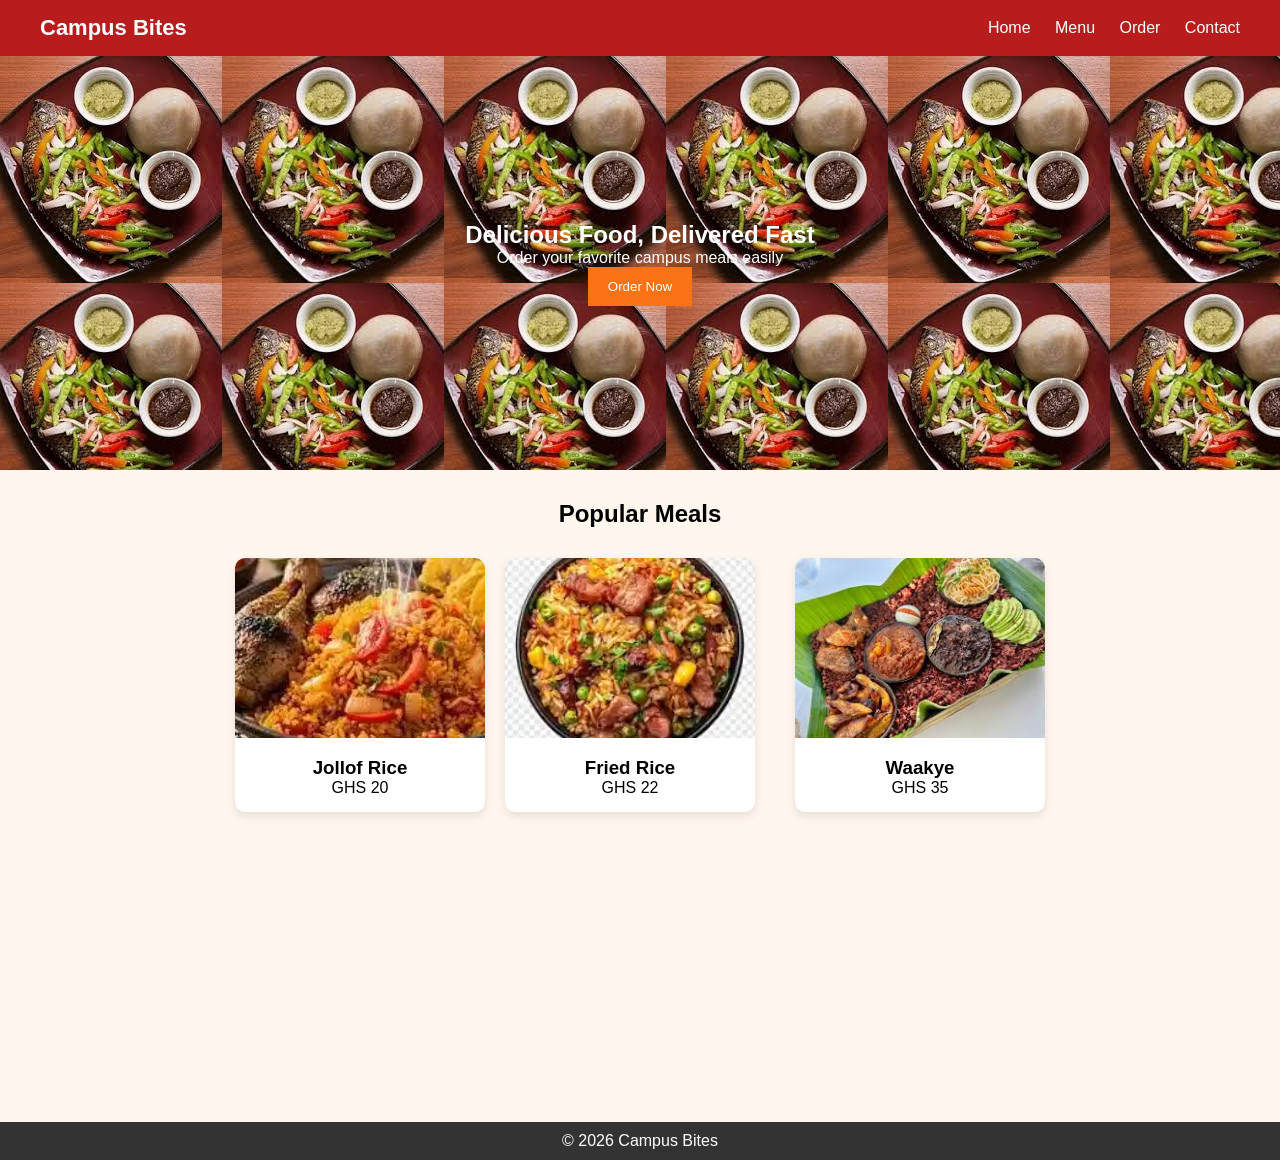
<file: Web Tech Project Work Group10/index.html>
<!DOCTYPE html>
<html lang="en">
<head>
    <meta charset="UTF-8">
    <meta name="viewport" content="width=device-width, initial-scale=1.0">
    <title>Campus Bites</title>
    <link rel="stylesheet" href="css/styling.css">
</head>

<body>

    <header class="header">
        <div class="logo">Campus Bites</div>

        <nav>
            <a href="index.html">Home</a>
            <a href="menu.html">Menu</a>
            <a href="order.html">Order</a>
            <a href="contact.html">Contact</a>
        </nav>
    </header>

    <section class="hero">
        <h2>Delicious Food, Delivered Fast</h2>
        <p>Order your favorite campus meals easily</p>

        <a href="order.html">
            <button>Order Now</button>
        </a>
    </section>

    <h2 class="section-title">Popular Meals</h2>

    <div class="food-container">

        <div class="food">
            <img src="images/jollf.jpg" alt="Jollof Rice">
            <div class="food-content">
                <h3>Jollof Rice</h3>
                <p>GHS 20</p>
            </div>
        </div>

        <div class="food">
            <img src="images/fried-rice.jpg" alt="Fried Rice">
            <div class="food-content">
                <h3>Fried Rice</h3>
                <p>GHS 22</p>
            </div>
        </div>
        <div>
            
        </div>

       <div class="food">
            <img src="images/Waakye.jpj.jpg" alt="Fried Rice">
            <div class="food-content">
                <h3>Waakye</h3>
                <p>GHS 35</p>
            </div>
        </div>


    </div>

    <footer>
        <p>© 2026 Campus Bites</p>
    </footer>

</body>
</html>
</file>
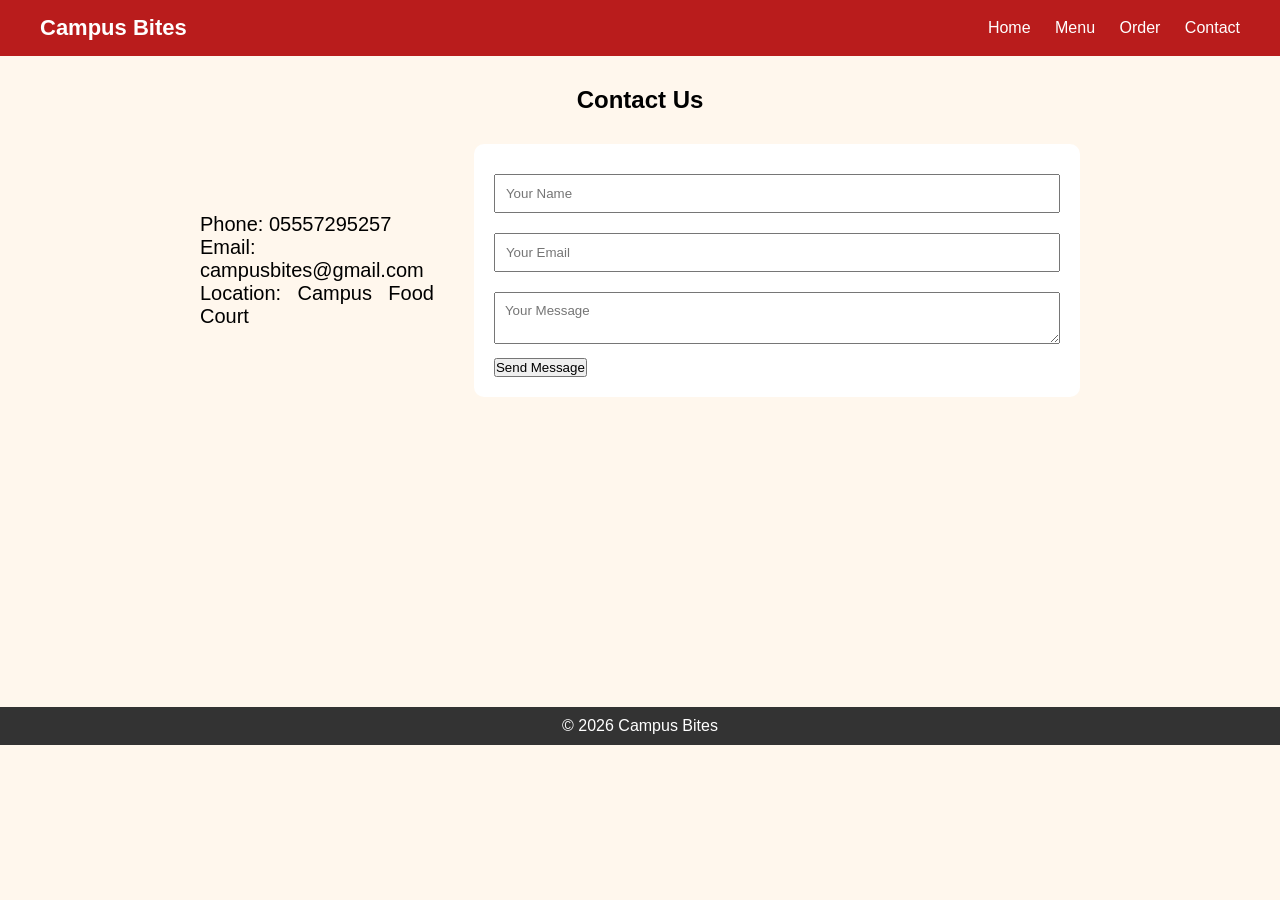
<file: Web Tech Project Work Group10/contact.html>
<!DOCTYPE html>
<html lang="en">
<head>
    <meta charset="UTF-8">
    <meta name="viewport" content="width=device-width, initial-scale=1.0">
    <title>Contact</title>
    <link rel="stylesheet" href="css/styling.css">
</head>

<body>

    <header class="header">
        <div class="logo">Campus Bites</div>

        <nav>
            <a href="index.html">Home</a>
            <a href="menu.html">Menu</a>
            <a href="order.html">Order</a>
            <a href="contact.html">Contact</a>
        </nav>
    </header>
     <h2 class="section-title">Contact Us</h2>

    <div class="contact">
        <div class="num">
            <p>
                 Phone: 05557295257 <br>
                 Email: campusbites@gmail.com <br>
                 Location: Campus Food Court
            </p>
        </div>
         

        <form class="cont-form">
            <input type="text" placeholder="Your Name" required>
            <input type="email" placeholder="Your Email" required>
            <textarea placeholder="Your Message" required></textarea>
            <button type="submit">Send Message</button>
        </form>
    </div>
    

   

    <footer>
        <p>© 2026 Campus Bites</p>
    </footer>

</body>
</html>
</file>
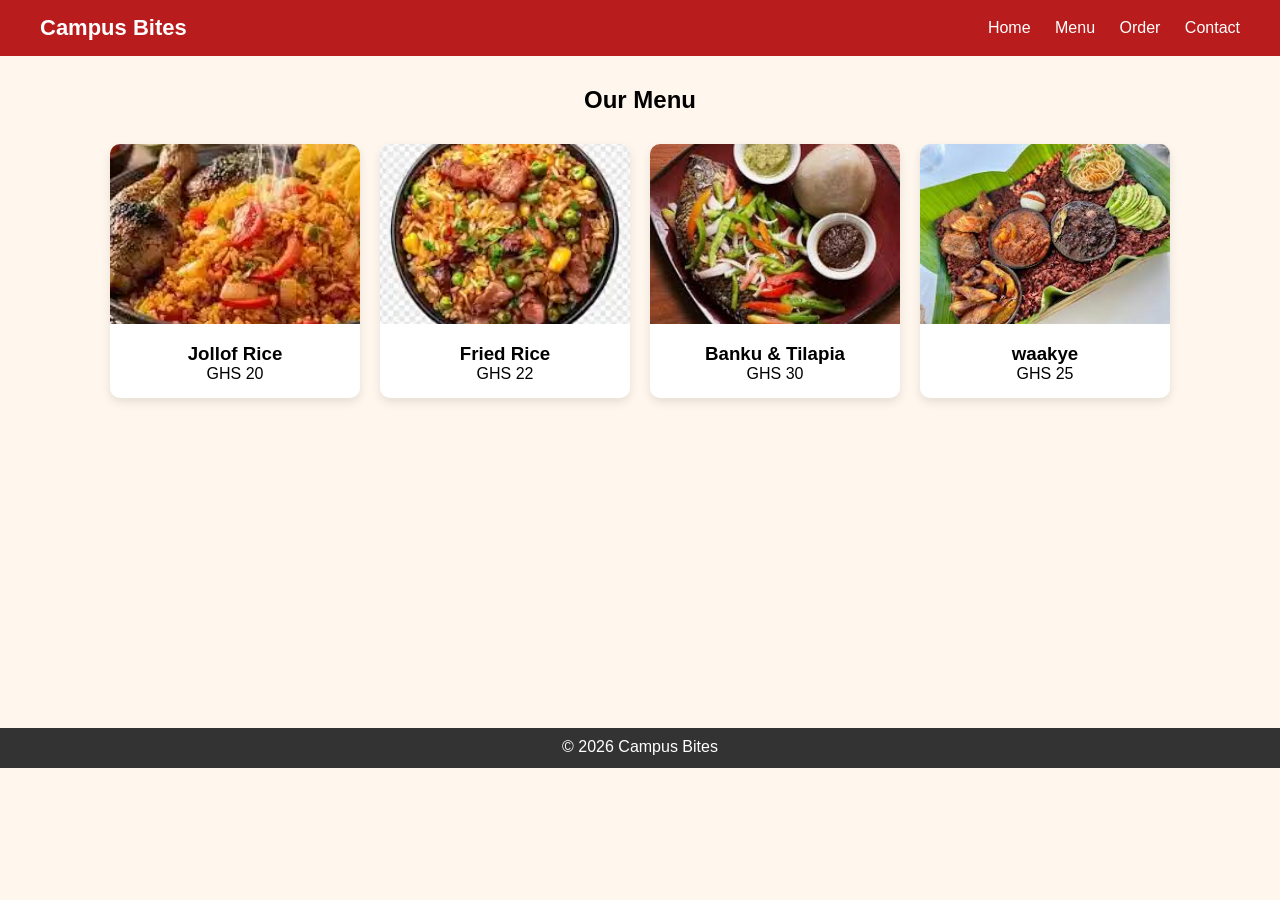
<file: Web Tech Project Work Group10/menu.html>
<!DOCTYPE html>
<html lang="en">
<head>
    <meta charset="UTF-8">
    <meta name="viewport" content="width=device-width, initial-scale=1.0">
    <title>Menu</title>
    <link rel="stylesheet" href="css/styling.css">
</head>

<body>

    <header class="header">
        <div class="logo">Campus Bites</div>

        <nav>
            <a href="index.html">Home</a>
            <a href="menu.html">Menu</a>
            <a href="order.html">Order</a>
            <a href="contact.html">Contact</a>
        </nav>
    </header>

    <h2 class="section-title">Our Menu</h2>

    <div class="food-container">

        <div class="food">
            <img src="images/jollf.jpg" alt="Jollof Rice">
            <div class="food-content">
                <h3>Jollof Rice</h3>
                <p>GHS 20</p>
            </div>
        </div>

        <div class="food">
            <img src="images/fried-rice.jpg" alt="Fried Rice">
            <div class="food-content">
                <h3>Fried Rice</h3>
                <p>GHS 22</p>
            </div>
        </div>

        <div class="food">
            <img src="images/Banku & Tilapia.jpj.jpg" alt="Banku and Tilapia">
            <div class="food-content">
                <h3>Banku & Tilapia</h3>
                <p>GHS 30</p>
            </div>
        </div>
<div class="food">
            <img src="images/Waakye.jpj.jpg" alt="Fried Rice">
            <div class="food-content">
                <h3>waakye</h3>
                <p>GHS 25</p>
            </div>
    </div>

    <footer class="foot">
        <p>© 2026 Campus Bites</p>
    </footer>

</body>
</html>
</file>
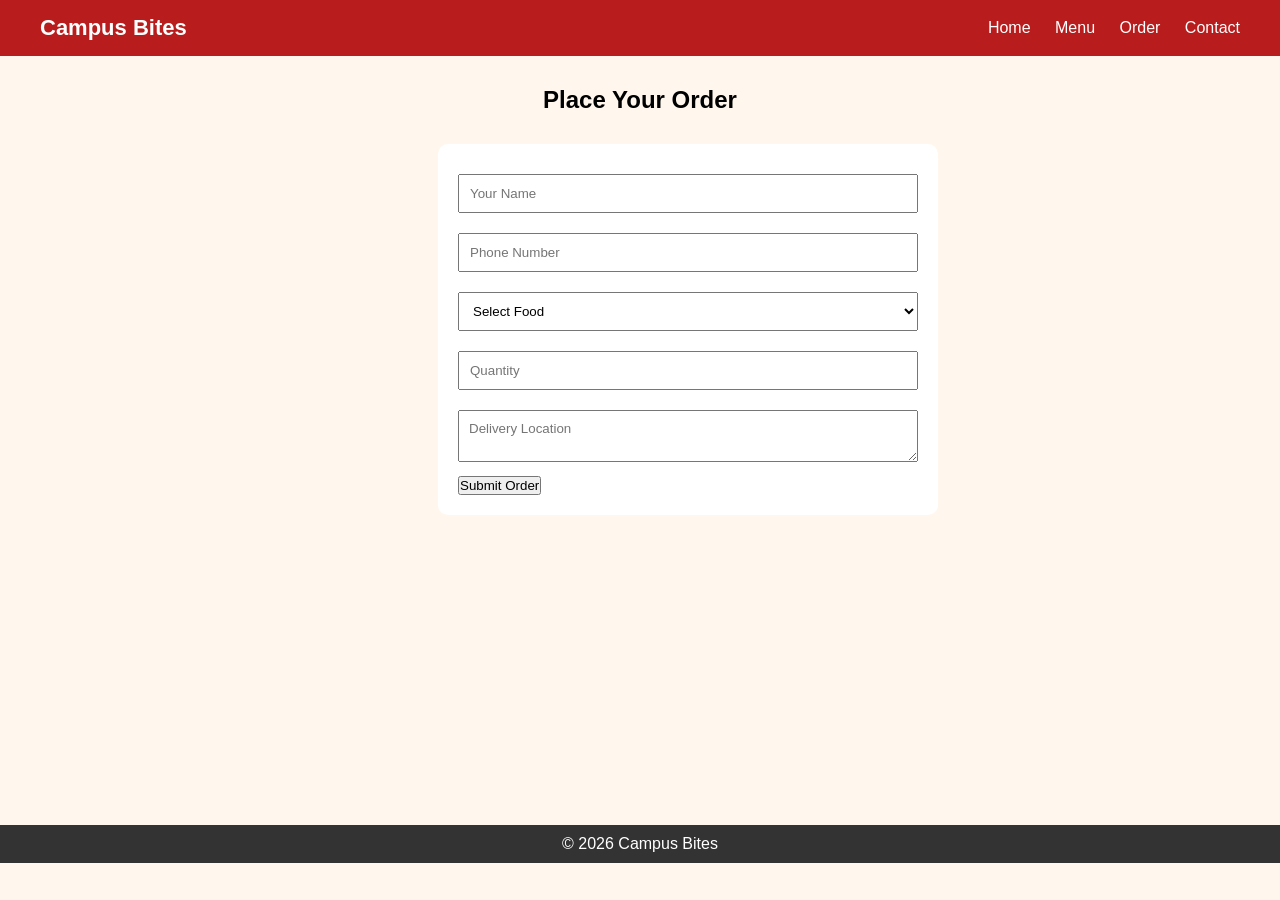
<file: Web Tech Project Work Group10/order.html>
<!DOCTYPE html>
<html lang="en">
<head>
    <meta charset="UTF-8">
    <meta name="viewport" content="width=device-width, initial-scale=1.0">
    <title>Order</title>
    <link rel="stylesheet" href="css/styling.css">
    <script src="js/script.js"></script>
</head>

<body>

    <header class="header">
        <div class="logo">Campus Bites</div>

        <nav>
            <a href="index.html">Home</a>
            <a href="menu.html">Menu</a>
            <a href="order.html">Order</a>
            <a href="contact.html">Contact</a>
        </nav>
    </header>

    <h2 class="section-title">Place Your Order</h2>

    <div class="order">

        <form  class="order-form" onsubmit="orderMessage()">

             <input type="text" id="name" placeholder="Your Name" required>

            <input type="text" placeholder="Phone Number" required>

            <select  id="food" required>
                <option value="">Select Food</option>
                <option>Jollof Rice</option>
                <option>Fried Rice</option>
                <option>Banku & Tilapia</option>
                <option>Waakye</option>
            </select>

            <input id="quantity" type="number" placeholder="Quantity" required>

            <textarea placeholder="Delivery Location" required></textarea>

            <button type="submit">Submit Order</button>

        </form>
    </div>


    <footer>
        <p>© 2026 Campus Bites</p>
    </footer>

</body>
</html>
</file>
<file: Web Tech Project Work Group10/css/styling.css>
* {
    margin: 0;
    padding: 0;
    box-sizing: border-box;
    font-family: Arial, sans-serif;
}

body {
    background: #fff7ed;
    align-items: center;

}

/* Header */
.header {
    display: flex;
    justify-content: space-between;
    align-items: center;
    padding: 15px 40px;
    background: #b91c1c;
    color: white;
}

.logo {
    font-size: 22px;
    font-weight: bold;
}

nav a {
    color: white;
    margin-left: 20px;
    text-decoration: none;
}

nav a:hover {
    color: #f97316;
}

/* Hero */
.hero {
    height: 80vh;
    display: flex;
    flex-direction: column;
    justify-content: center;
    align-items: center;
    background: url('../images/Banku\ &\ Tilapia.jpj.jpg');
    height: 46vh;
    color: white;
    text-align: center;
}

.hero button {
    background: #f97316;
    border: none;
    padding: 12px 20px;
    color: white;
    cursor: pointer;
}

/* Cards */
.section-title {
    text-align: center;
    margin: 30px 0;
}

.food-container {
    display: flex;
    justify-content: center;
    flex-wrap: wrap;
    gap: 20px;
}

.food {
    background: white;
    width: 250px;
    border-radius: 10px;
    overflow: hidden;
    box-shadow: 0 4px 10px rgba(0,0,0,0.1);
}

.food img {
    width: 100%;
    height: 180px;
    object-fit: cover;
}

.food-content {
    padding: 15px;
    text-align: center;
}

/* Form */
.cont-form {

    background: white;
    padding: 20px;
    border-radius: 10px;
    margin-left: 40px;
    margin-right: 200px;
}

.order-form {
    width: 500px;
    background: white;
    padding: 20px;
    border-radius: 10px;
    margin-left: 238px;
    margin-right: 238px;
}

.order{

    align-items: center;
    padding-left: 200px;

}

input, select, textarea {
    width: 100%;
    padding: 10px;
    margin: 10px 0;
    
}

/* Footer */
footer {
    background: #333;
    color: white;
    text-align: center;
    padding: 10px;
    margin-top: 30px;
    margin-top: 310px;
 
}

.foot{
    width: 10000px;
    height: 40px;
}

.contact{
    text-align: justify;
    display: flex;
    flex-wrap: nowrap;
    justify-items: center;
    
}



div.num{

    align-items: center;
    font-family: Arial, Helvetica, sans-serif;
    font-size: 20px;
    align-content: center;
    justify-content: center;
    margin-left: 200px;

    

}


/* Responsive */
@media (max-width: 768px) {
    .nav {
        flex-direction: column;
        text-align: center;
    }
    .cotainerP{
        width: 100%;
        padding: 10px;
    }
}
</file>
